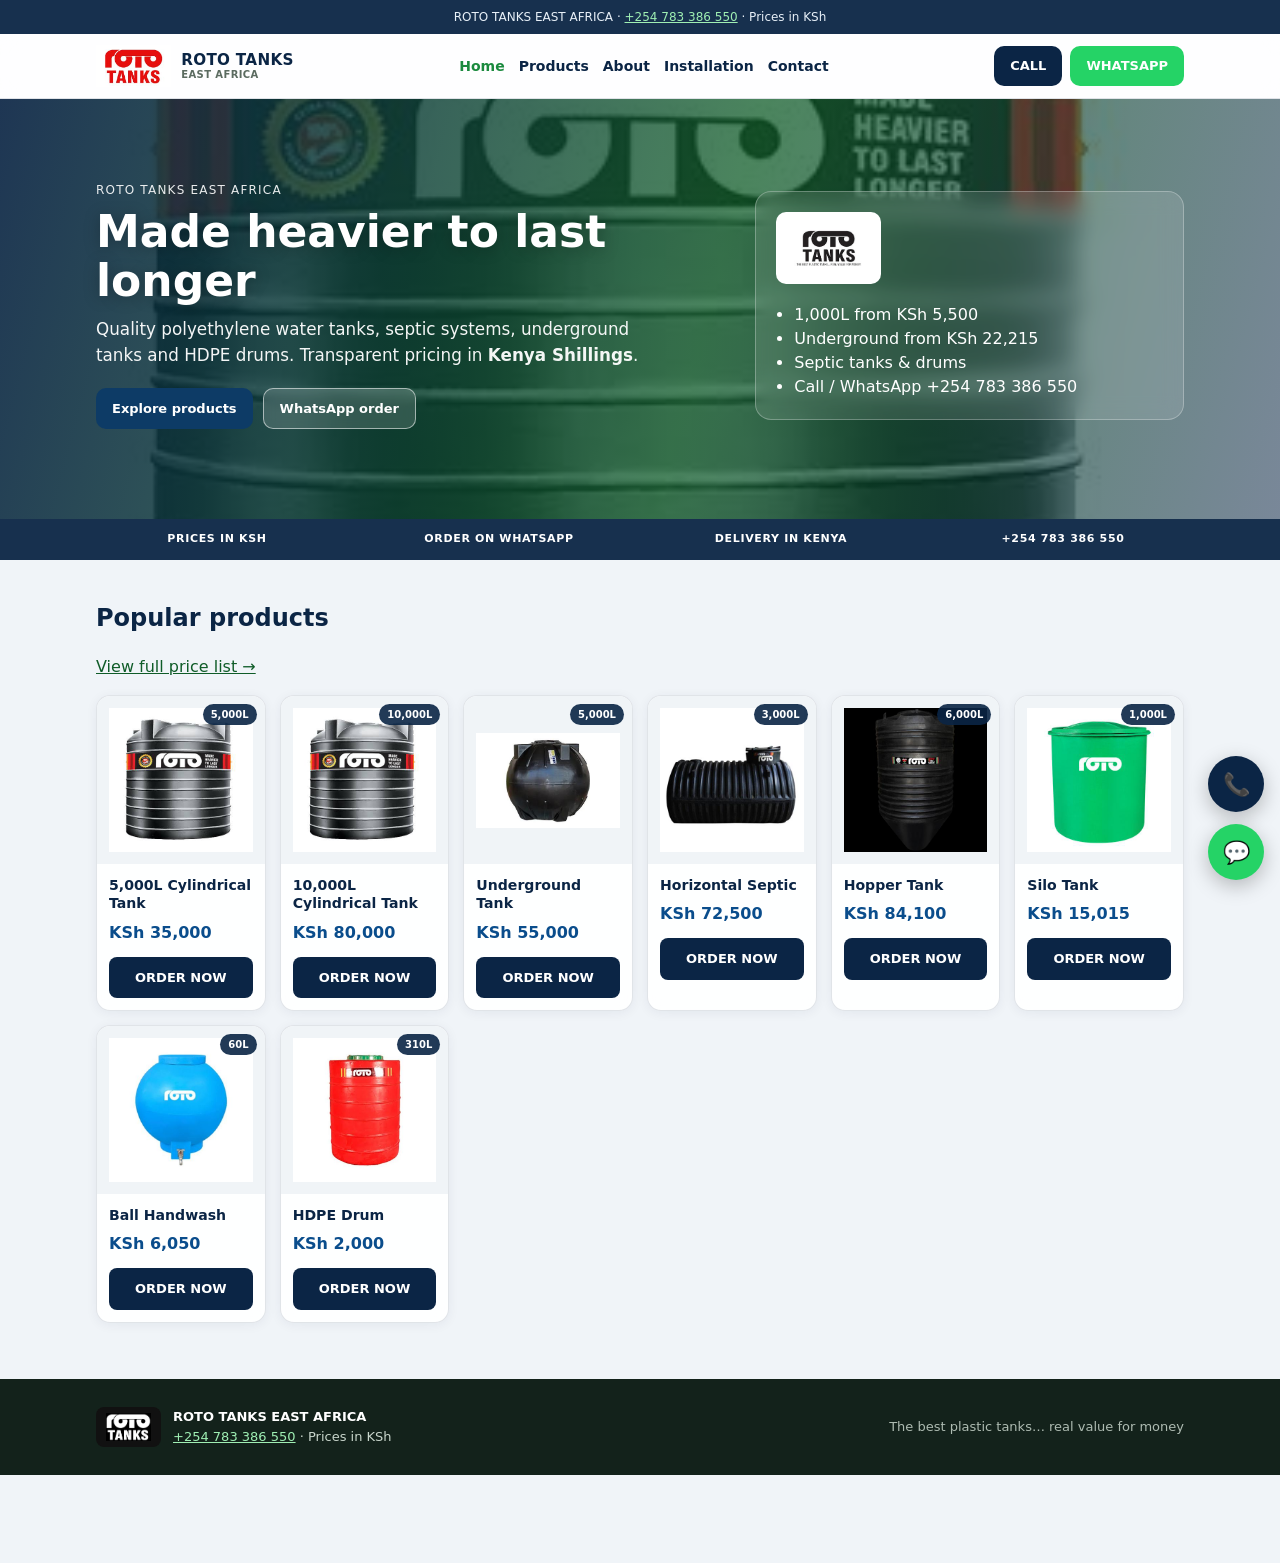
<file: index.html>
<!DOCTYPE html>
<html lang="en">
<head>
  <meta charset="UTF-8" />
  <meta name="viewport" content="width=device-width, initial-scale=1, viewport-fit=cover" />
  <title>ROTO TANKS EAST AFRICA | Water Tanks Kenya</title>
  <meta name="description" content="ROTO TANKS EAST AFRICA — cylindrical, underground, septic tanks and drums. Call +254 783 386 550. Prices in KSh." />
  <meta name="theme-color" content="#0b2545" />
  <link rel="stylesheet" href="styles.css" />
</head>
<body>
  <div class="notice">ROTO TANKS EAST AFRICA · <a href="tel:+254783386550">+254 783 386 550</a> · Prices in KSh</div>
  <header>
    <div class="container nav">
      <a class="brand" href="index.html">
        <img class="logo-img" src="images/logo-red.png" alt="Roto Tanks" />
        <span class="brand-text">
          <strong>ROTO TANKS</strong>
          <small>East Africa</small>
        </span>
      </a>
      <button class="nav-toggle" type="button" aria-label="Menu" onclick="document.getElementById('mainnav').classList.toggle('open')">☰</button>
      <nav id="mainnav">
        <a href="index.html" class="active">Home</a>
        <a href="products.html">Products</a>
        <a href="about.html">About</a>
        <a href="install.html">Installation</a>
        <a href="contact.html">Contact</a>
      </nav>
      <div class="nav-actions">
        <a class="btn call" href="tel:+254783386550">CALL</a>
        <a class="btn wa" href="https://wa.me/254783386550" target="_blank" rel="noopener">WHATSAPP</a>
      </div>
    </div>
  </header>
  <section class="hero">
    <div class="container hero-grid">
      <div>
        <p class="eyebrow">ROTO TANKS EAST AFRICA</p>
        <h1>Made heavier to last longer</h1>
        <p class="lead">Quality polyethylene water tanks, septic systems, underground tanks and HDPE drums. Transparent pricing in <strong>Kenya Shillings</strong>.</p>
        <div class="cta">
          <a class="btn primary" href="products.html">Explore products</a>
          <a class="btn ghost" href="https://wa.me/254783386550" target="_blank" rel="noopener">WhatsApp order</a>
        </div>
      </div>
      <div class="hero-card">
        <img src="images/logo-tagline.png" alt="Roto Tanks — real value for money" style="max-height:72px;object-fit:contain;background:#fff;padding:10px;width:auto" />
        <ul>
          <li>1,000L from KSh 5,500</li>
          <li>Underground from KSh 22,215</li>
          <li>Septic tanks &amp; drums</li>
          <li>Call / WhatsApp +254 783 386 550</li>
        </ul>
      </div>
    </div>
  </section>

  <section class="strip">
    <div class="container strip-grid">
      <div>Prices in KSh</div>
      <div>Order on WhatsApp</div>
      <div>Delivery in Kenya</div>
      <div>+254 783 386 550</div>
    </div>
  </section>

  <section class="container section">
    <h2>Popular products</h2>
    <p class="muted"><a class="link" href="products.html">View full price list →</a></p>
    <div class="product-grid">

      <article class="product-card">
        <div class="img-wrap"><span class="badge">5,000L</span><img src="images/cylindrical-hero.jpeg" alt="5,000L Cylindrical Tank" loading="lazy" /></div>
        <div class="info">
          <h3>5,000L Cylindrical Tank</h3>
          
          <span class="price">KSh 35,000</span>
          <a class="btn order" href="https://wa.me/254783386550?text=Hello%2C%20I%20want%20to%20order%3A%205%2C000L%20Cylindrical%20Tank%205%2C000L" target="_blank" rel="noopener">ORDER NOW</a>
        </div>
      </article>

      <article class="product-card">
        <div class="img-wrap"><span class="badge">10,000L</span><img src="images/cylindrical-hero.jpeg" alt="10,000L Cylindrical Tank" loading="lazy" /></div>
        <div class="info">
          <h3>10,000L Cylindrical Tank</h3>
          
          <span class="price">KSh 80,000</span>
          <a class="btn order" href="https://wa.me/254783386550?text=Hello%2C%20I%20want%20to%20order%3A%2010%2C000L%20Cylindrical%20Tank%2010%2C000L" target="_blank" rel="noopener">ORDER NOW</a>
        </div>
      </article>

      <article class="product-card">
        <div class="img-wrap"><span class="badge">5,000L</span><img src="images/underground-round.webp" alt="Underground Tank" loading="lazy" /></div>
        <div class="info">
          <h3>Underground Tank</h3>
          
          <span class="price">KSh 55,000</span>
          <a class="btn order" href="https://wa.me/254783386550?text=Hello%2C%20I%20want%20to%20order%3A%20Underground%20Tank%205%2C000L" target="_blank" rel="noopener">ORDER NOW</a>
        </div>
      </article>

      <article class="product-card">
        <div class="img-wrap"><span class="badge">3,000L</span><img src="images/septic-horizontal.jpg" alt="Horizontal Septic" loading="lazy" /></div>
        <div class="info">
          <h3>Horizontal Septic</h3>
          
          <span class="price">KSh 72,500</span>
          <a class="btn order" href="https://wa.me/254783386550?text=Hello%2C%20I%20want%20to%20order%3A%20Horizontal%20Septic%203%2C000L" target="_blank" rel="noopener">ORDER NOW</a>
        </div>
      </article>

      <article class="product-card">
        <div class="img-wrap"><span class="badge">6,000L</span><img src="images/hopper-tank.png" alt="Hopper Tank" loading="lazy" /></div>
        <div class="info">
          <h3>Hopper Tank</h3>
          
          <span class="price">KSh 84,100</span>
          <a class="btn order" href="https://wa.me/254783386550?text=Hello%2C%20I%20want%20to%20order%3A%20Hopper%20Tank%206%2C000L" target="_blank" rel="noopener">ORDER NOW</a>
        </div>
      </article>

      <article class="product-card">
        <div class="img-wrap"><span class="badge">1,000L</span><img src="images/silo-tank.jpg" alt="Silo Tank" loading="lazy" /></div>
        <div class="info">
          <h3>Silo Tank</h3>
          
          <span class="price">KSh 15,015</span>
          <a class="btn order" href="https://wa.me/254783386550?text=Hello%2C%20I%20want%20to%20order%3A%20Silo%20Tank%201%2C000L" target="_blank" rel="noopener">ORDER NOW</a>
        </div>
      </article>

      <article class="product-card">
        <div class="img-wrap"><span class="badge">60L</span><img src="images/ball-handwash.png" alt="Ball Handwash" loading="lazy" /></div>
        <div class="info">
          <h3>Ball Handwash</h3>
          
          <span class="price">KSh 6,050</span>
          <a class="btn order" href="https://wa.me/254783386550?text=Hello%2C%20I%20want%20to%20order%3A%20Ball%20Handwash%2060L" target="_blank" rel="noopener">ORDER NOW</a>
        </div>
      </article>

      <article class="product-card">
        <div class="img-wrap"><span class="badge">310L</span><img src="images/drum-red-310.jpeg" alt="HDPE Drum" loading="lazy" /></div>
        <div class="info">
          <h3>HDPE Drum</h3>
          
          <span class="price">KSh 2,000</span>
          <a class="btn order" href="https://wa.me/254783386550?text=Hello%2C%20I%20want%20to%20order%3A%20HDPE%20Drum%20310L" target="_blank" rel="noopener">ORDER NOW</a>
        </div>
      </article>
    </div>
  </section>

  <footer>
    <div class="container" style="display:flex;flex-wrap:wrap;gap:16px;align-items:center;justify-content:space-between">
      <div style="display:flex;align-items:center;gap:12px">
        <img src="images/logo-white.png" alt="Roto Tanks" style="height:40px;background:#111;padding:6px 10px;border-radius:8px" />
        <div>
          <strong style="color:#fff">ROTO TANKS EAST AFRICA</strong><br />
          <a href="tel:+254783386550">+254 783 386 550</a> · Prices in KSh
        </div>
      </div>
      <p style="margin:0;opacity:.85">The best plastic tanks… real value for money</p>
    </div>
  </footer>

  <div class="fab-wrap">
    <a class="fab call" href="tel:+254783386550" title="Call">📞</a>
    <a class="fab wa" href="https://wa.me/254783386550" target="_blank" rel="noopener" title="WhatsApp">💬</a>
  </div>

</body>
</html>
</file>
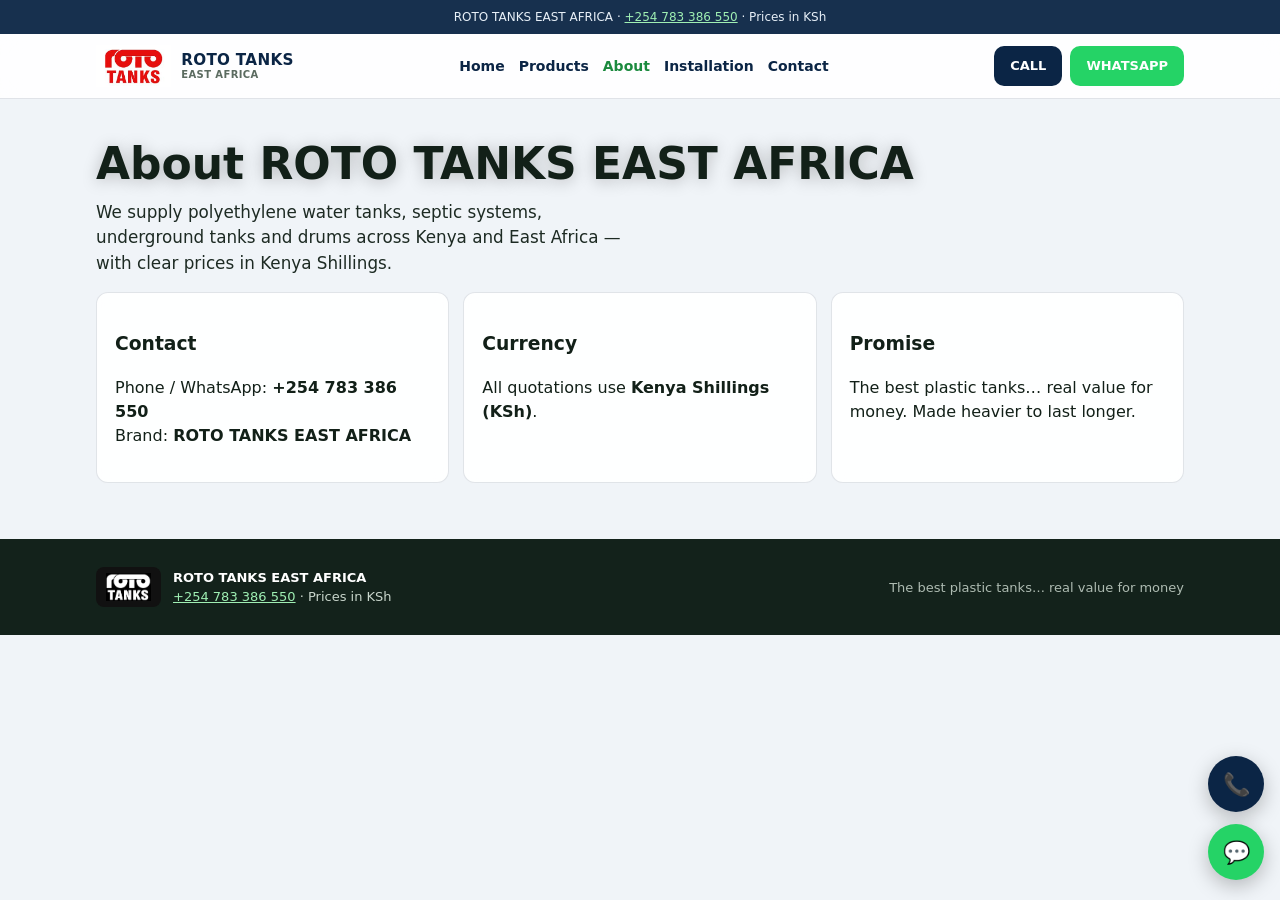
<file: about.html>
<!DOCTYPE html>
<html lang="en">
<head>
  <meta charset="UTF-8" />
  <meta name="viewport" content="width=device-width, initial-scale=1, viewport-fit=cover" />
  <title>About | ROTO TANKS EAST AFRICA</title>
  <link rel="stylesheet" href="styles.css" />
</head>
<body>
  <div class="notice">ROTO TANKS EAST AFRICA · <a href="tel:+254783386550">+254 783 386 550</a> · Prices in KSh</div>
  <header>
    <div class="container nav">
      <a class="brand" href="index.html">
        <img class="logo-img" src="images/logo-red.png" alt="Roto Tanks" />
        <span class="brand-text">
          <strong>ROTO TANKS</strong>
          <small>East Africa</small>
        </span>
      </a>
      <button class="nav-toggle" type="button" aria-label="Menu" onclick="document.getElementById('mainnav').classList.toggle('open')">☰</button>
      <nav id="mainnav">
        <a href="index.html">Home</a>
        <a href="products.html">Products</a>
        <a href="about.html" class="active">About</a>
        <a href="install.html">Installation</a>
        <a href="contact.html">Contact</a>
      </nav>
      <div class="nav-actions">
        <a class="btn call" href="tel:+254783386550">CALL</a>
        <a class="btn wa" href="https://wa.me/254783386550" target="_blank" rel="noopener">WHATSAPP</a>
      </div>
    </div>
  </header>

  <section class="container section">
    <h1>About ROTO TANKS EAST AFRICA</h1>
    <p class="lead">We supply polyethylene water tanks, septic systems, underground tanks and drums across Kenya and East Africa — with clear prices in Kenya Shillings.</p>
    <div class="cards">
      <article class="card">
        <h3>Contact</h3>
        <p>Phone / WhatsApp: <strong>+254 783 386 550</strong><br />Brand: <strong>ROTO TANKS EAST AFRICA</strong></p>
      </article>
      <article class="card">
        <h3>Currency</h3>
        <p>All quotations use <strong>Kenya Shillings (KSh)</strong>.</p>
      </article>
      <article class="card">
        <h3>Promise</h3>
        <p>The best plastic tanks… real value for money. Made heavier to last longer.</p>
      </article>
    </div>
  </section>


  <footer>
    <div class="container" style="display:flex;flex-wrap:wrap;gap:16px;align-items:center;justify-content:space-between">
      <div style="display:flex;align-items:center;gap:12px">
        <img src="images/logo-white.png" alt="Roto Tanks" style="height:40px;background:#111;padding:6px 10px;border-radius:8px" />
        <div>
          <strong style="color:#fff">ROTO TANKS EAST AFRICA</strong><br />
          <a href="tel:+254783386550">+254 783 386 550</a> · Prices in KSh
        </div>
      </div>
      <p style="margin:0;opacity:.85">The best plastic tanks… real value for money</p>
    </div>
  </footer>

  <div class="fab-wrap">
    <a class="fab call" href="tel:+254783386550" title="Call">📞</a>
    <a class="fab wa" href="https://wa.me/254783386550" target="_blank" rel="noopener" title="WhatsApp">💬</a>
  </div>

</body>
</html>
</file>
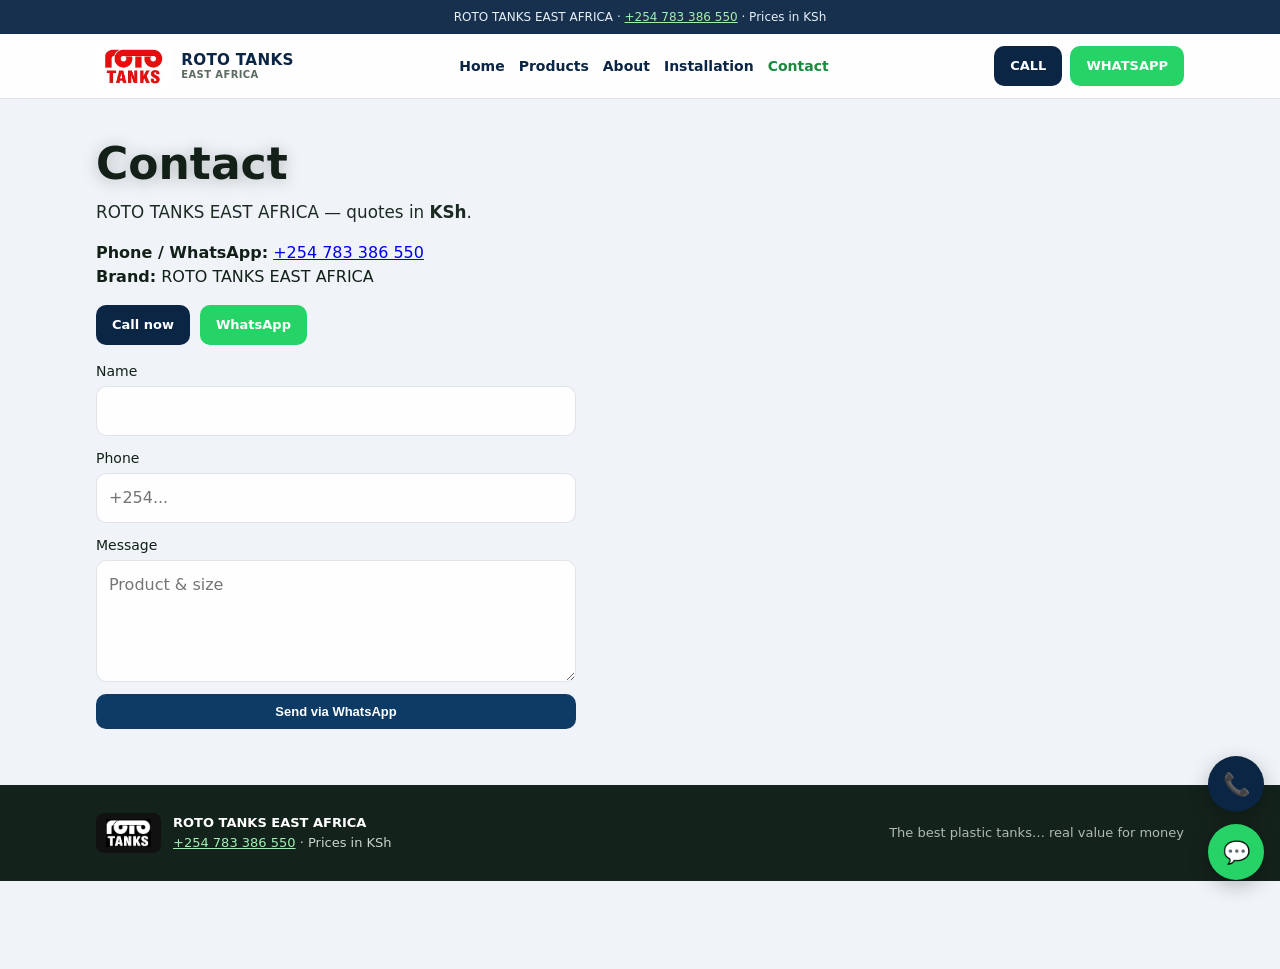
<file: contact.html>
<!DOCTYPE html>
<html lang="en">
<head>
  <meta charset="UTF-8" />
  <meta name="viewport" content="width=device-width, initial-scale=1, viewport-fit=cover" />
  <title>Contact | ROTO TANKS EAST AFRICA</title>
  <link rel="stylesheet" href="styles.css" />
</head>
<body>
  <div class="notice">ROTO TANKS EAST AFRICA · <a href="tel:+254783386550">+254 783 386 550</a> · Prices in KSh</div>
  <header>
    <div class="container nav">
      <a class="brand" href="index.html">
        <img class="logo-img" src="images/logo-red.png" alt="Roto Tanks" />
        <span class="brand-text">
          <strong>ROTO TANKS</strong>
          <small>East Africa</small>
        </span>
      </a>
      <button class="nav-toggle" type="button" aria-label="Menu" onclick="document.getElementById('mainnav').classList.toggle('open')">☰</button>
      <nav id="mainnav">
        <a href="index.html">Home</a>
        <a href="products.html">Products</a>
        <a href="about.html">About</a>
        <a href="install.html">Installation</a>
        <a href="contact.html" class="active">Contact</a>
      </nav>
      <div class="nav-actions">
        <a class="btn call" href="tel:+254783386550">CALL</a>
        <a class="btn wa" href="https://wa.me/254783386550" target="_blank" rel="noopener">WHATSAPP</a>
      </div>
    </div>
  </header>

  <section class="container section">
    <h1>Contact</h1>
    <p class="lead">ROTO TANKS EAST AFRICA — quotes in <strong>KSh</strong>.</p>
    <p>
      <strong>Phone / WhatsApp:</strong> <a href="tel:+254783386550">+254 783 386 550</a><br />
      <strong>Brand:</strong> ROTO TANKS EAST AFRICA
    </p>
    <div class="cta" style="margin:16px 0">
      <a class="btn call" href="tel:+254783386550">Call now</a>
      <a class="btn wa" href="https://wa.me/254783386550" target="_blank" rel="noopener">WhatsApp</a>
    </div>
    <form class="form" onsubmit="event.preventDefault(); window.location.href='https://wa.me/254783386550?text='+encodeURIComponent('Quote request from website');">
      <label>Name <input required name="name" /></label>
      <label>Phone <input required name="phone" placeholder="+254..." /></label>
      <label>Message <textarea name="msg" rows="4" placeholder="Product & size"></textarea></label>
      <button class="btn primary" type="submit">Send via WhatsApp</button>
    </form>
  </section>


  <footer>
    <div class="container" style="display:flex;flex-wrap:wrap;gap:16px;align-items:center;justify-content:space-between">
      <div style="display:flex;align-items:center;gap:12px">
        <img src="images/logo-white.png" alt="Roto Tanks" style="height:40px;background:#111;padding:6px 10px;border-radius:8px" />
        <div>
          <strong style="color:#fff">ROTO TANKS EAST AFRICA</strong><br />
          <a href="tel:+254783386550">+254 783 386 550</a> · Prices in KSh
        </div>
      </div>
      <p style="margin:0;opacity:.85">The best plastic tanks… real value for money</p>
    </div>
  </footer>

  <div class="fab-wrap">
    <a class="fab call" href="tel:+254783386550" title="Call">📞</a>
    <a class="fab wa" href="https://wa.me/254783386550" target="_blank" rel="noopener" title="WhatsApp">💬</a>
  </div>

</body>
</html>
</file>
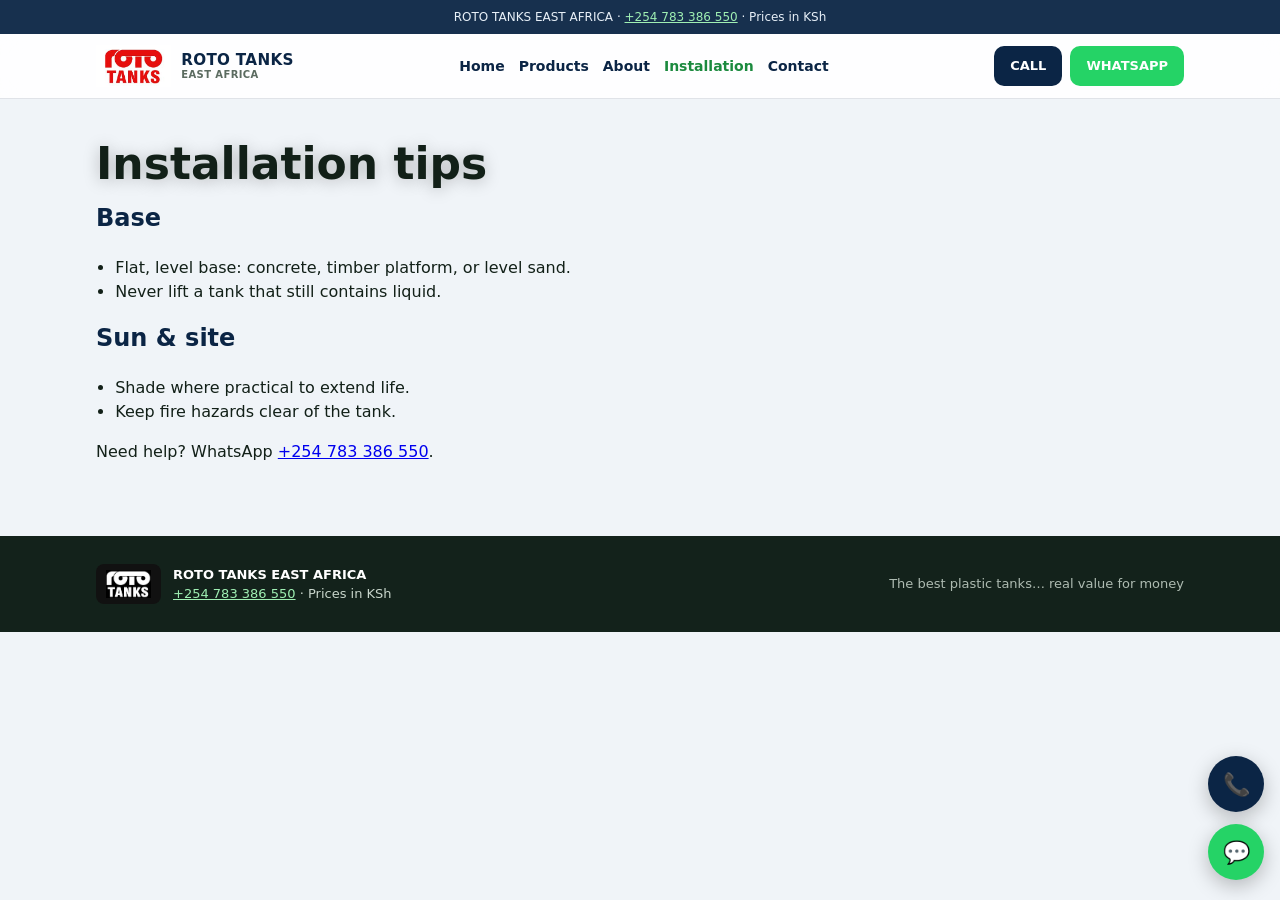
<file: install.html>
<!DOCTYPE html>
<html lang="en">
<head>
  <meta charset="UTF-8" />
  <meta name="viewport" content="width=device-width, initial-scale=1, viewport-fit=cover" />
  <title>Installation | ROTO TANKS EAST AFRICA</title>
  <link rel="stylesheet" href="styles.css" />
</head>
<body>
  <div class="notice">ROTO TANKS EAST AFRICA · <a href="tel:+254783386550">+254 783 386 550</a> · Prices in KSh</div>
  <header>
    <div class="container nav">
      <a class="brand" href="index.html">
        <img class="logo-img" src="images/logo-red.png" alt="Roto Tanks" />
        <span class="brand-text">
          <strong>ROTO TANKS</strong>
          <small>East Africa</small>
        </span>
      </a>
      <button class="nav-toggle" type="button" aria-label="Menu" onclick="document.getElementById('mainnav').classList.toggle('open')">☰</button>
      <nav id="mainnav">
        <a href="index.html">Home</a>
        <a href="products.html">Products</a>
        <a href="about.html">About</a>
        <a href="install.html" class="active">Installation</a>
        <a href="contact.html">Contact</a>
      </nav>
      <div class="nav-actions">
        <a class="btn call" href="tel:+254783386550">CALL</a>
        <a class="btn wa" href="https://wa.me/254783386550" target="_blank" rel="noopener">WHATSAPP</a>
      </div>
    </div>
  </header>

  <section class="container section">
    <h1>Installation tips</h1>
    <h2>Base</h2>
    <ul class="plain">
      <li>Flat, level base: concrete, timber platform, or level sand.</li>
      <li>Never lift a tank that still contains liquid.</li>
    </ul>
    <h2>Sun &amp; site</h2>
    <ul class="plain">
      <li>Shade where practical to extend life.</li>
      <li>Keep fire hazards clear of the tank.</li>
    </ul>
    <p>Need help? WhatsApp <a href="https://wa.me/254783386550">+254 783 386 550</a>.</p>
  </section>


  <footer>
    <div class="container" style="display:flex;flex-wrap:wrap;gap:16px;align-items:center;justify-content:space-between">
      <div style="display:flex;align-items:center;gap:12px">
        <img src="images/logo-white.png" alt="Roto Tanks" style="height:40px;background:#111;padding:6px 10px;border-radius:8px" />
        <div>
          <strong style="color:#fff">ROTO TANKS EAST AFRICA</strong><br />
          <a href="tel:+254783386550">+254 783 386 550</a> · Prices in KSh
        </div>
      </div>
      <p style="margin:0;opacity:.85">The best plastic tanks… real value for money</p>
    </div>
  </footer>

  <div class="fab-wrap">
    <a class="fab call" href="tel:+254783386550" title="Call">📞</a>
    <a class="fab wa" href="https://wa.me/254783386550" target="_blank" rel="noopener" title="WhatsApp">💬</a>
  </div>

</body>
</html>
</file>
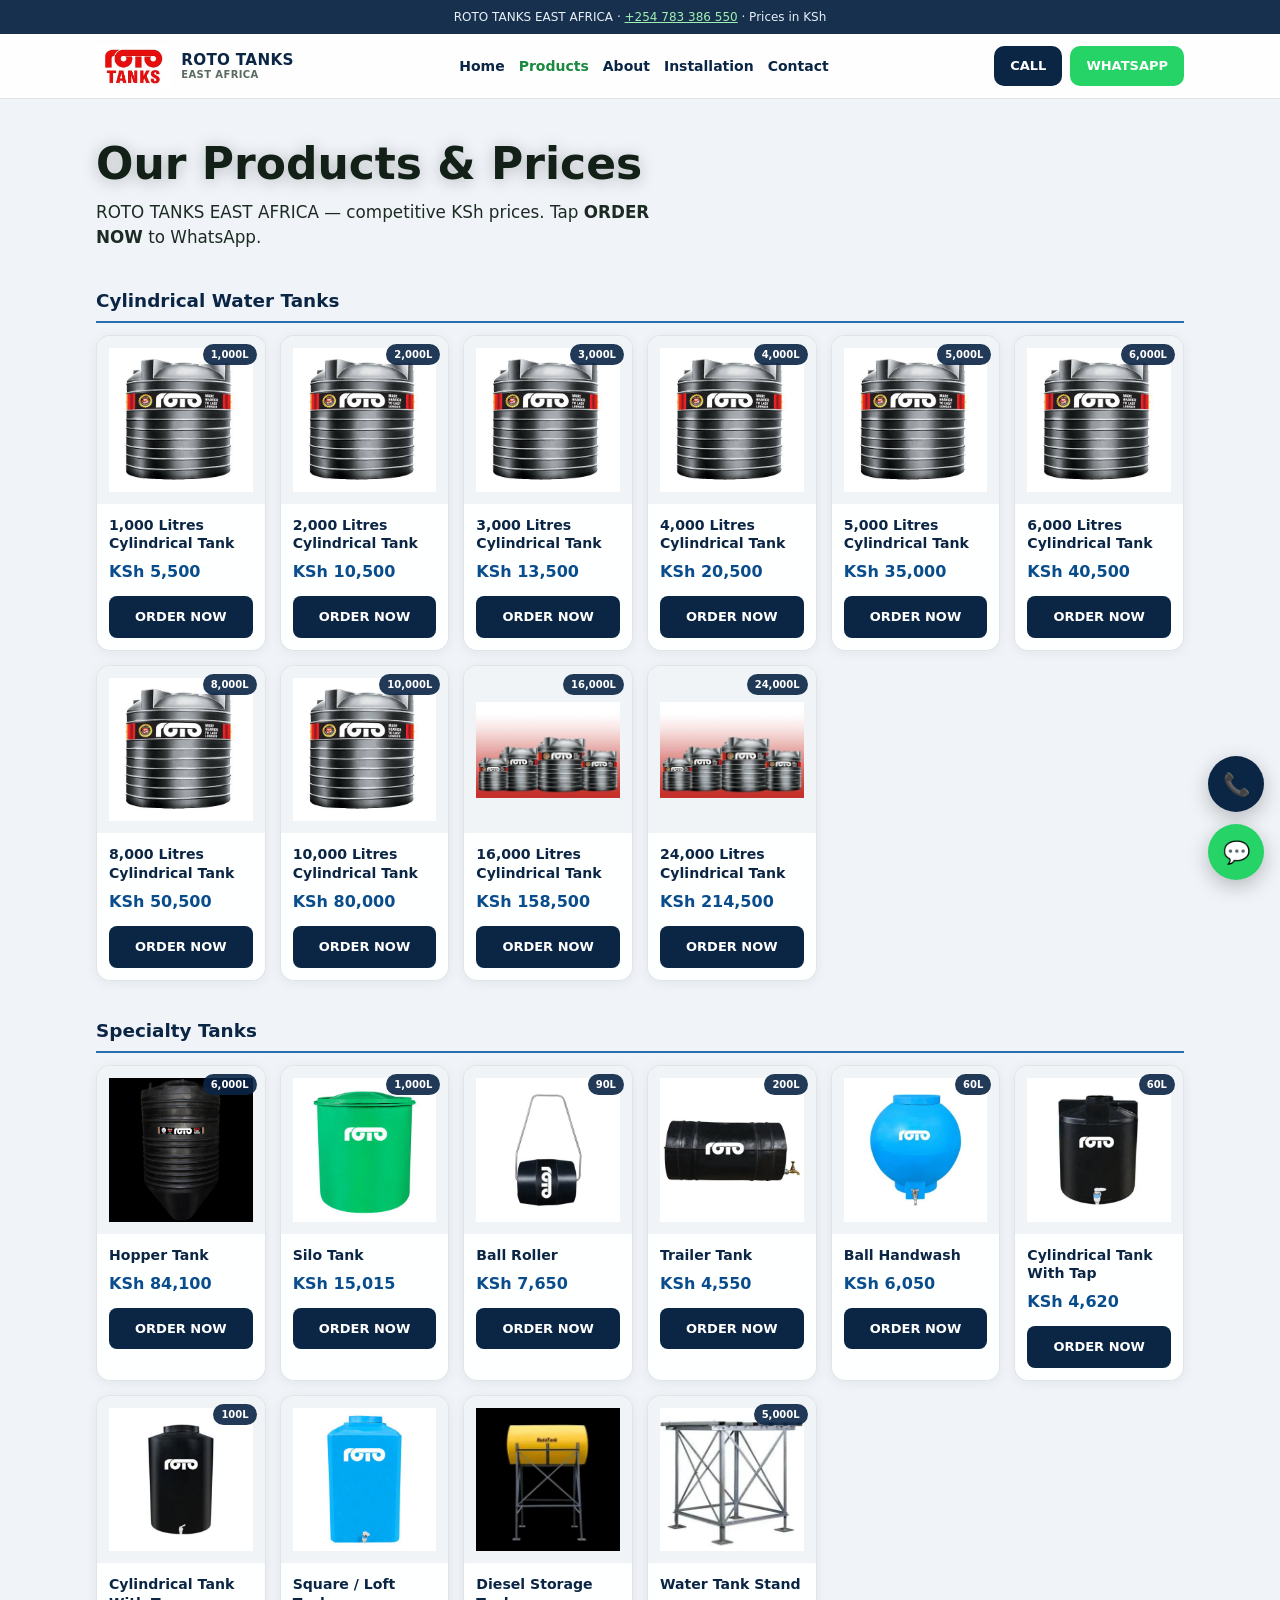
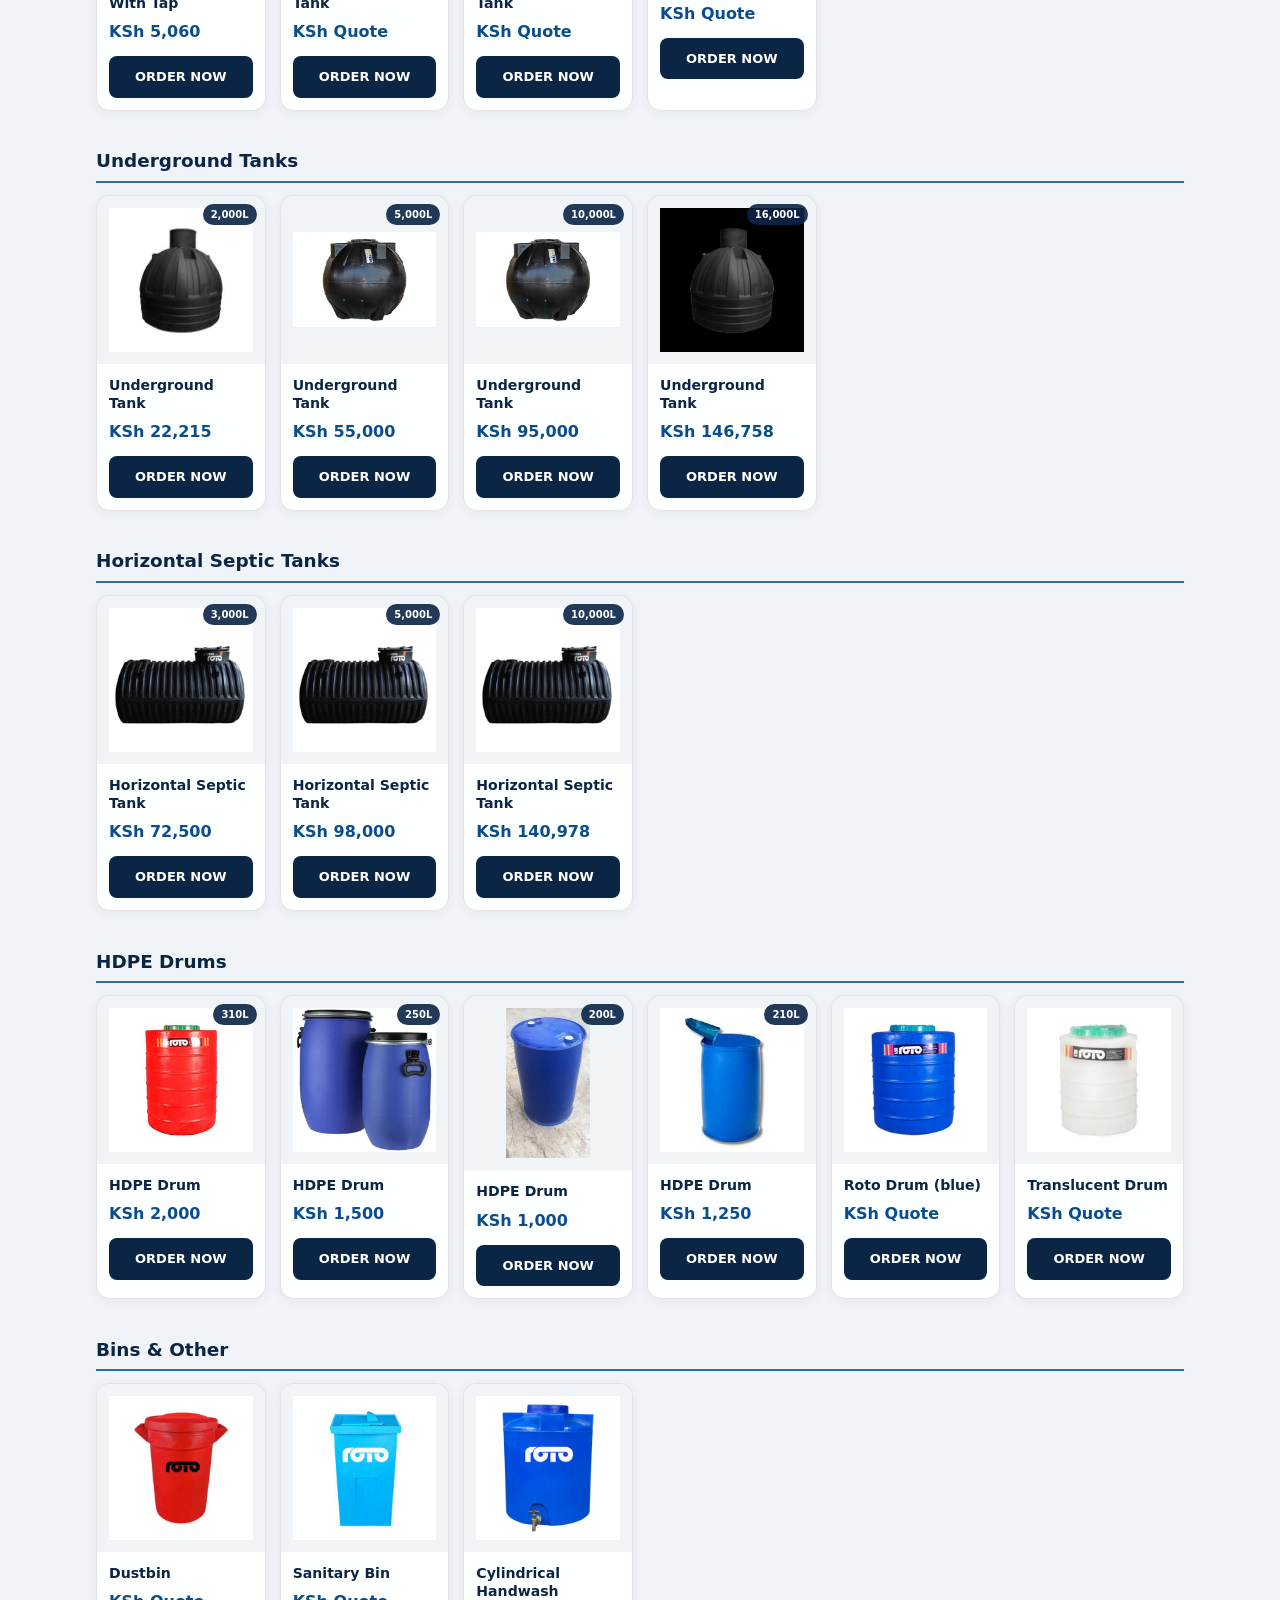
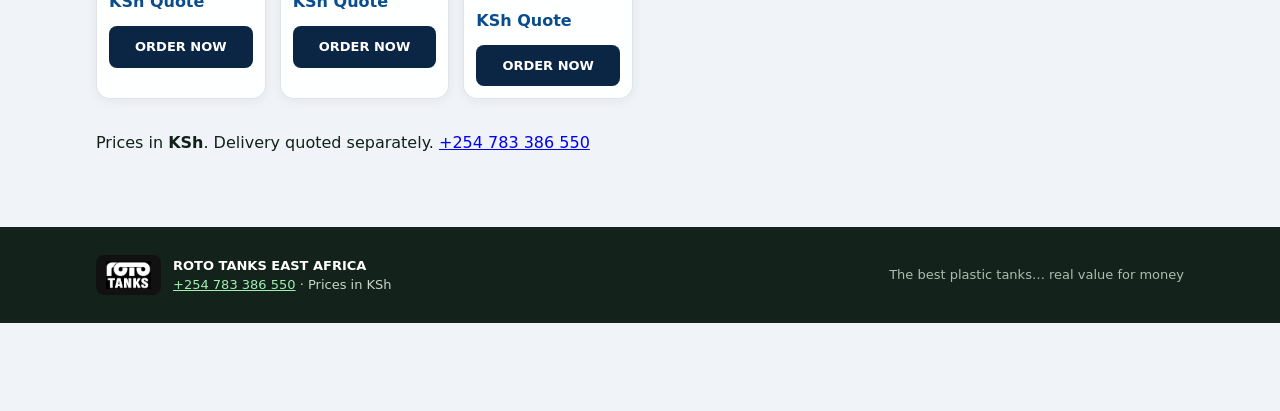
<file: products.html>
<!DOCTYPE html>
<html lang="en">
<head>
  <meta charset="UTF-8" />
  <meta name="viewport" content="width=device-width, initial-scale=1, viewport-fit=cover" />
  <title>Products &amp; Prices | ROTO TANKS EAST AFRICA</title>
  <link rel="stylesheet" href="styles.css" />
</head>
<body>
  <div class="notice">ROTO TANKS EAST AFRICA · <a href="tel:+254783386550">+254 783 386 550</a> · Prices in KSh</div>
  <header>
    <div class="container nav">
      <a class="brand" href="index.html">
        <img class="logo-img" src="images/logo-red.png" alt="Roto Tanks" />
        <span class="brand-text">
          <strong>ROTO TANKS</strong>
          <small>East Africa</small>
        </span>
      </a>
      <button class="nav-toggle" type="button" aria-label="Menu" onclick="document.getElementById('mainnav').classList.toggle('open')">☰</button>
      <nav id="mainnav">
        <a href="index.html">Home</a>
        <a href="products.html" class="active">Products</a>
        <a href="about.html">About</a>
        <a href="install.html">Installation</a>
        <a href="contact.html">Contact</a>
      </nav>
      <div class="nav-actions">
        <a class="btn call" href="tel:+254783386550">CALL</a>
        <a class="btn wa" href="https://wa.me/254783386550" target="_blank" rel="noopener">WHATSAPP</a>
      </div>
    </div>
  </header>
  <section class="container section">
    <h1>Our Products &amp; Prices</h1>
    <p class="lead">ROTO TANKS EAST AFRICA — competitive KSh prices. Tap <strong>ORDER NOW</strong> to WhatsApp.</p>

    <h2 class="cat-title">Cylindrical Water Tanks</h2>
    <div class="product-grid">

      <article class="product-card">
        <div class="img-wrap"><span class="badge">1,000L</span><img src="images/cylindrical-hero.jpeg" alt="1,000 Litres Cylindrical Tank" loading="lazy" /></div>
        <div class="info">
          <h3>1,000 Litres Cylindrical Tank</h3>
          
          <span class="price">KSh 5,500</span>
          <a class="btn order" href="https://wa.me/254783386550?text=Hello%2C%20I%20want%20to%20order%3A%201%2C000%20Litres%20Cylindrical%20Tank%201%2C000L" target="_blank" rel="noopener">ORDER NOW</a>
        </div>
      </article>

      <article class="product-card">
        <div class="img-wrap"><span class="badge">2,000L</span><img src="images/cylindrical-hero.jpeg" alt="2,000 Litres Cylindrical Tank" loading="lazy" /></div>
        <div class="info">
          <h3>2,000 Litres Cylindrical Tank</h3>
          
          <span class="price">KSh 10,500</span>
          <a class="btn order" href="https://wa.me/254783386550?text=Hello%2C%20I%20want%20to%20order%3A%202%2C000%20Litres%20Cylindrical%20Tank%202%2C000L" target="_blank" rel="noopener">ORDER NOW</a>
        </div>
      </article>

      <article class="product-card">
        <div class="img-wrap"><span class="badge">3,000L</span><img src="images/cylindrical-hero.jpeg" alt="3,000 Litres Cylindrical Tank" loading="lazy" /></div>
        <div class="info">
          <h3>3,000 Litres Cylindrical Tank</h3>
          
          <span class="price">KSh 13,500</span>
          <a class="btn order" href="https://wa.me/254783386550?text=Hello%2C%20I%20want%20to%20order%3A%203%2C000%20Litres%20Cylindrical%20Tank%203%2C000L" target="_blank" rel="noopener">ORDER NOW</a>
        </div>
      </article>

      <article class="product-card">
        <div class="img-wrap"><span class="badge">4,000L</span><img src="images/cylindrical-hero.jpeg" alt="4,000 Litres Cylindrical Tank" loading="lazy" /></div>
        <div class="info">
          <h3>4,000 Litres Cylindrical Tank</h3>
          
          <span class="price">KSh 20,500</span>
          <a class="btn order" href="https://wa.me/254783386550?text=Hello%2C%20I%20want%20to%20order%3A%204%2C000%20Litres%20Cylindrical%20Tank%204%2C000L" target="_blank" rel="noopener">ORDER NOW</a>
        </div>
      </article>

      <article class="product-card">
        <div class="img-wrap"><span class="badge">5,000L</span><img src="images/cylindrical-hero.jpeg" alt="5,000 Litres Cylindrical Tank" loading="lazy" /></div>
        <div class="info">
          <h3>5,000 Litres Cylindrical Tank</h3>
          
          <span class="price">KSh 35,000</span>
          <a class="btn order" href="https://wa.me/254783386550?text=Hello%2C%20I%20want%20to%20order%3A%205%2C000%20Litres%20Cylindrical%20Tank%205%2C000L" target="_blank" rel="noopener">ORDER NOW</a>
        </div>
      </article>

      <article class="product-card">
        <div class="img-wrap"><span class="badge">6,000L</span><img src="images/cylindrical-hero.jpeg" alt="6,000 Litres Cylindrical Tank" loading="lazy" /></div>
        <div class="info">
          <h3>6,000 Litres Cylindrical Tank</h3>
          
          <span class="price">KSh 40,500</span>
          <a class="btn order" href="https://wa.me/254783386550?text=Hello%2C%20I%20want%20to%20order%3A%206%2C000%20Litres%20Cylindrical%20Tank%206%2C000L" target="_blank" rel="noopener">ORDER NOW</a>
        </div>
      </article>

      <article class="product-card">
        <div class="img-wrap"><span class="badge">8,000L</span><img src="images/cylindrical-hero.jpeg" alt="8,000 Litres Cylindrical Tank" loading="lazy" /></div>
        <div class="info">
          <h3>8,000 Litres Cylindrical Tank</h3>
          
          <span class="price">KSh 50,500</span>
          <a class="btn order" href="https://wa.me/254783386550?text=Hello%2C%20I%20want%20to%20order%3A%208%2C000%20Litres%20Cylindrical%20Tank%208%2C000L" target="_blank" rel="noopener">ORDER NOW</a>
        </div>
      </article>

      <article class="product-card">
        <div class="img-wrap"><span class="badge">10,000L</span><img src="images/cylindrical-hero.jpeg" alt="10,000 Litres Cylindrical Tank" loading="lazy" /></div>
        <div class="info">
          <h3>10,000 Litres Cylindrical Tank</h3>
          
          <span class="price">KSh 80,000</span>
          <a class="btn order" href="https://wa.me/254783386550?text=Hello%2C%20I%20want%20to%20order%3A%2010%2C000%20Litres%20Cylindrical%20Tank%2010%2C000L" target="_blank" rel="noopener">ORDER NOW</a>
        </div>
      </article>

      <article class="product-card">
        <div class="img-wrap"><span class="badge">16,000L</span><img src="images/cylindrical-range.jpeg" alt="16,000 Litres Cylindrical Tank" loading="lazy" /></div>
        <div class="info">
          <h3>16,000 Litres Cylindrical Tank</h3>
          
          <span class="price">KSh 158,500</span>
          <a class="btn order" href="https://wa.me/254783386550?text=Hello%2C%20I%20want%20to%20order%3A%2016%2C000%20Litres%20Cylindrical%20Tank%2016%2C000L" target="_blank" rel="noopener">ORDER NOW</a>
        </div>
      </article>

      <article class="product-card">
        <div class="img-wrap"><span class="badge">24,000L</span><img src="images/cylindrical-range.jpeg" alt="24,000 Litres Cylindrical Tank" loading="lazy" /></div>
        <div class="info">
          <h3>24,000 Litres Cylindrical Tank</h3>
          
          <span class="price">KSh 214,500</span>
          <a class="btn order" href="https://wa.me/254783386550?text=Hello%2C%20I%20want%20to%20order%3A%2024%2C000%20Litres%20Cylindrical%20Tank%2024%2C000L" target="_blank" rel="noopener">ORDER NOW</a>
        </div>
      </article>
    </div>

    <h2 class="cat-title">Specialty Tanks</h2>
    <div class="product-grid">

      <article class="product-card">
        <div class="img-wrap"><span class="badge">6,000L</span><img src="images/hopper-tank.png" alt="Hopper Tank" loading="lazy" /></div>
        <div class="info">
          <h3>Hopper Tank</h3>
          
          <span class="price">KSh 84,100</span>
          <a class="btn order" href="https://wa.me/254783386550?text=Hello%2C%20I%20want%20to%20order%3A%20Hopper%20Tank%206%2C000L" target="_blank" rel="noopener">ORDER NOW</a>
        </div>
      </article>

      <article class="product-card">
        <div class="img-wrap"><span class="badge">1,000L</span><img src="images/silo-tank.jpg" alt="Silo Tank" loading="lazy" /></div>
        <div class="info">
          <h3>Silo Tank</h3>
          
          <span class="price">KSh 15,015</span>
          <a class="btn order" href="https://wa.me/254783386550?text=Hello%2C%20I%20want%20to%20order%3A%20Silo%20Tank%201%2C000L" target="_blank" rel="noopener">ORDER NOW</a>
        </div>
      </article>

      <article class="product-card">
        <div class="img-wrap"><span class="badge">90L</span><img src="images/ball-roller.png" alt="Ball Roller" loading="lazy" /></div>
        <div class="info">
          <h3>Ball Roller</h3>
          
          <span class="price">KSh 7,650</span>
          <a class="btn order" href="https://wa.me/254783386550?text=Hello%2C%20I%20want%20to%20order%3A%20Ball%20Roller%2090L" target="_blank" rel="noopener">ORDER NOW</a>
        </div>
      </article>

      <article class="product-card">
        <div class="img-wrap"><span class="badge">200L</span><img src="images/trailer-tank.jpg" alt="Trailer Tank" loading="lazy" /></div>
        <div class="info">
          <h3>Trailer Tank</h3>
          
          <span class="price">KSh 4,550</span>
          <a class="btn order" href="https://wa.me/254783386550?text=Hello%2C%20I%20want%20to%20order%3A%20Trailer%20Tank%20200L" target="_blank" rel="noopener">ORDER NOW</a>
        </div>
      </article>

      <article class="product-card">
        <div class="img-wrap"><span class="badge">60L</span><img src="images/ball-handwash.png" alt="Ball Handwash" loading="lazy" /></div>
        <div class="info">
          <h3>Ball Handwash</h3>
          
          <span class="price">KSh 6,050</span>
          <a class="btn order" href="https://wa.me/254783386550?text=Hello%2C%20I%20want%20to%20order%3A%20Ball%20Handwash%2060L" target="_blank" rel="noopener">ORDER NOW</a>
        </div>
      </article>

      <article class="product-card">
        <div class="img-wrap"><span class="badge">60L</span><img src="images/cylindrical-60.png" alt="Cylindrical Tank With Tap" loading="lazy" /></div>
        <div class="info">
          <h3>Cylindrical Tank With Tap</h3>
          
          <span class="price">KSh 4,620</span>
          <a class="btn order" href="https://wa.me/254783386550?text=Hello%2C%20I%20want%20to%20order%3A%20Cylindrical%20Tank%20With%20Tap%2060L" target="_blank" rel="noopener">ORDER NOW</a>
        </div>
      </article>

      <article class="product-card">
        <div class="img-wrap"><span class="badge">100L</span><img src="images/cylindrical-black.png" alt="Cylindrical Tank With Tap" loading="lazy" /></div>
        <div class="info">
          <h3>Cylindrical Tank With Tap</h3>
          
          <span class="price">KSh 5,060</span>
          <a class="btn order" href="https://wa.me/254783386550?text=Hello%2C%20I%20want%20to%20order%3A%20Cylindrical%20Tank%20With%20Tap%20100L" target="_blank" rel="noopener">ORDER NOW</a>
        </div>
      </article>

      <article class="product-card">
        <div class="img-wrap"><img src="images/square-tank.jpg" alt="Square / Loft Tank" loading="lazy" /></div>
        <div class="info">
          <h3>Square / Loft Tank</h3>
          
          <span class="price">KSh Quote</span>
          <a class="btn order" href="https://wa.me/254783386550?text=Hello%2C%20I%20want%20to%20order%3A%20Square%20/%20Loft%20Tank%20%E2%80%94" target="_blank" rel="noopener">ORDER NOW</a>
        </div>
      </article>

      <article class="product-card">
        <div class="img-wrap"><img src="images/diesel-tank.webp" alt="Diesel Storage Tank" loading="lazy" /></div>
        <div class="info">
          <h3>Diesel Storage Tank</h3>
          
          <span class="price">KSh Quote</span>
          <a class="btn order" href="https://wa.me/254783386550?text=Hello%2C%20I%20want%20to%20order%3A%20Diesel%20Storage%20Tank%20%E2%80%94" target="_blank" rel="noopener">ORDER NOW</a>
        </div>
      </article>

      <article class="product-card">
        <div class="img-wrap"><span class="badge">5,000L</span><img src="images/tank-stand.webp" alt="Water Tank Stand" loading="lazy" /></div>
        <div class="info">
          <h3>Water Tank Stand</h3>
          
          <span class="price">KSh Quote</span>
          <a class="btn order" href="https://wa.me/254783386550?text=Hello%2C%20I%20want%20to%20order%3A%20Water%20Tank%20Stand%205%2C000L" target="_blank" rel="noopener">ORDER NOW</a>
        </div>
      </article>
    </div>

    <h2 class="cat-title">Underground Tanks</h2>
    <div class="product-grid">

      <article class="product-card">
        <div class="img-wrap"><span class="badge">2,000L</span><img src="images/underground-ribbed.webp" alt="Underground Tank" loading="lazy" /></div>
        <div class="info">
          <h3>Underground Tank</h3>
          
          <span class="price">KSh 22,215</span>
          <a class="btn order" href="https://wa.me/254783386550?text=Hello%2C%20I%20want%20to%20order%3A%20Underground%20Tank%202%2C000L" target="_blank" rel="noopener">ORDER NOW</a>
        </div>
      </article>

      <article class="product-card">
        <div class="img-wrap"><span class="badge">5,000L</span><img src="images/underground-round.webp" alt="Underground Tank" loading="lazy" /></div>
        <div class="info">
          <h3>Underground Tank</h3>
          
          <span class="price">KSh 55,000</span>
          <a class="btn order" href="https://wa.me/254783386550?text=Hello%2C%20I%20want%20to%20order%3A%20Underground%20Tank%205%2C000L" target="_blank" rel="noopener">ORDER NOW</a>
        </div>
      </article>

      <article class="product-card">
        <div class="img-wrap"><span class="badge">10,000L</span><img src="images/underground-round.webp" alt="Underground Tank" loading="lazy" /></div>
        <div class="info">
          <h3>Underground Tank</h3>
          
          <span class="price">KSh 95,000</span>
          <a class="btn order" href="https://wa.me/254783386550?text=Hello%2C%20I%20want%20to%20order%3A%20Underground%20Tank%2010%2C000L" target="_blank" rel="noopener">ORDER NOW</a>
        </div>
      </article>

      <article class="product-card">
        <div class="img-wrap"><span class="badge">16,000L</span><img src="images/underground-tall.png" alt="Underground Tank" loading="lazy" /></div>
        <div class="info">
          <h3>Underground Tank</h3>
          
          <span class="price">KSh 146,758</span>
          <a class="btn order" href="https://wa.me/254783386550?text=Hello%2C%20I%20want%20to%20order%3A%20Underground%20Tank%2016%2C000L" target="_blank" rel="noopener">ORDER NOW</a>
        </div>
      </article>
    </div>

    <h2 class="cat-title">Horizontal Septic Tanks</h2>
    <div class="product-grid">

      <article class="product-card">
        <div class="img-wrap"><span class="badge">3,000L</span><img src="images/septic-horizontal.jpg" alt="Horizontal Septic Tank" loading="lazy" /></div>
        <div class="info">
          <h3>Horizontal Septic Tank</h3>
          
          <span class="price">KSh 72,500</span>
          <a class="btn order" href="https://wa.me/254783386550?text=Hello%2C%20I%20want%20to%20order%3A%20Horizontal%20Septic%20Tank%203%2C000L" target="_blank" rel="noopener">ORDER NOW</a>
        </div>
      </article>

      <article class="product-card">
        <div class="img-wrap"><span class="badge">5,000L</span><img src="images/septic-horizontal.jpg" alt="Horizontal Septic Tank" loading="lazy" /></div>
        <div class="info">
          <h3>Horizontal Septic Tank</h3>
          
          <span class="price">KSh 98,000</span>
          <a class="btn order" href="https://wa.me/254783386550?text=Hello%2C%20I%20want%20to%20order%3A%20Horizontal%20Septic%20Tank%205%2C000L" target="_blank" rel="noopener">ORDER NOW</a>
        </div>
      </article>

      <article class="product-card">
        <div class="img-wrap"><span class="badge">10,000L</span><img src="images/septic-horizontal-2.jpg" alt="Horizontal Septic Tank" loading="lazy" /></div>
        <div class="info">
          <h3>Horizontal Septic Tank</h3>
          
          <span class="price">KSh 140,978</span>
          <a class="btn order" href="https://wa.me/254783386550?text=Hello%2C%20I%20want%20to%20order%3A%20Horizontal%20Septic%20Tank%2010%2C000L" target="_blank" rel="noopener">ORDER NOW</a>
        </div>
      </article>
    </div>

    <h2 class="cat-title">HDPE Drums</h2>
    <div class="product-grid">

      <article class="product-card">
        <div class="img-wrap"><span class="badge">310L</span><img src="images/drum-red-310.jpeg" alt="HDPE Drum" loading="lazy" /></div>
        <div class="info">
          <h3>HDPE Drum</h3>
          
          <span class="price">KSh 2,000</span>
          <a class="btn order" href="https://wa.me/254783386550?text=Hello%2C%20I%20want%20to%20order%3A%20HDPE%20Drum%20310L" target="_blank" rel="noopener">ORDER NOW</a>
        </div>
      </article>

      <article class="product-card">
        <div class="img-wrap"><span class="badge">250L</span><img src="images/drum-blue-pair.jpeg" alt="HDPE Drum" loading="lazy" /></div>
        <div class="info">
          <h3>HDPE Drum</h3>
          
          <span class="price">KSh 1,500</span>
          <a class="btn order" href="https://wa.me/254783386550?text=Hello%2C%20I%20want%20to%20order%3A%20HDPE%20Drum%20250L" target="_blank" rel="noopener">ORDER NOW</a>
        </div>
      </article>

      <article class="product-card">
        <div class="img-wrap"><span class="badge">200L</span><img src="images/drum-blue-closed.jpeg" alt="HDPE Drum" loading="lazy" /></div>
        <div class="info">
          <h3>HDPE Drum</h3>
          
          <span class="price">KSh 1,000</span>
          <a class="btn order" href="https://wa.me/254783386550?text=Hello%2C%20I%20want%20to%20order%3A%20HDPE%20Drum%20200L" target="_blank" rel="noopener">ORDER NOW</a>
        </div>
      </article>

      <article class="product-card">
        <div class="img-wrap"><span class="badge">210L</span><img src="images/drum-blue-hinge.jpeg" alt="HDPE Drum" loading="lazy" /></div>
        <div class="info">
          <h3>HDPE Drum</h3>
          
          <span class="price">KSh 1,250</span>
          <a class="btn order" href="https://wa.me/254783386550?text=Hello%2C%20I%20want%20to%20order%3A%20HDPE%20Drum%20210L" target="_blank" rel="noopener">ORDER NOW</a>
        </div>
      </article>

      <article class="product-card">
        <div class="img-wrap"><img src="images/drum-90.png" alt="Roto Drum (blue)" loading="lazy" /></div>
        <div class="info">
          <h3>Roto Drum (blue)</h3>
          
          <span class="price">KSh Quote</span>
          <a class="btn order" href="https://wa.me/254783386550?text=Hello%2C%20I%20want%20to%20order%3A%20Roto%20Drum%20%28blue%29%20%E2%80%94" target="_blank" rel="noopener">ORDER NOW</a>
        </div>
      </article>

      <article class="product-card">
        <div class="img-wrap"><img src="images/drum-30.png" alt="Translucent Drum" loading="lazy" /></div>
        <div class="info">
          <h3>Translucent Drum</h3>
          
          <span class="price">KSh Quote</span>
          <a class="btn order" href="https://wa.me/254783386550?text=Hello%2C%20I%20want%20to%20order%3A%20Translucent%20Drum%20%E2%80%94" target="_blank" rel="noopener">ORDER NOW</a>
        </div>
      </article>
    </div>

    <h2 class="cat-title">Bins &amp; Other</h2>
    <div class="product-grid">

      <article class="product-card">
        <div class="img-wrap"><img src="images/dustbin-red.png" alt="Dustbin" loading="lazy" /></div>
        <div class="info">
          <h3>Dustbin</h3>
          
          <span class="price">KSh Quote</span>
          <a class="btn order" href="https://wa.me/254783386550?text=Hello%2C%20I%20want%20to%20order%3A%20Dustbin%20%E2%80%94" target="_blank" rel="noopener">ORDER NOW</a>
        </div>
      </article>

      <article class="product-card">
        <div class="img-wrap"><img src="images/sanitary-bin.jpg" alt="Sanitary Bin" loading="lazy" /></div>
        <div class="info">
          <h3>Sanitary Bin</h3>
          
          <span class="price">KSh Quote</span>
          <a class="btn order" href="https://wa.me/254783386550?text=Hello%2C%20I%20want%20to%20order%3A%20Sanitary%20Bin%20%E2%80%94" target="_blank" rel="noopener">ORDER NOW</a>
        </div>
      </article>

      <article class="product-card">
        <div class="img-wrap"><img src="images/handwash-cylindrical.jpg" alt="Cylindrical Handwash" loading="lazy" /></div>
        <div class="info">
          <h3>Cylindrical Handwash</h3>
          
          <span class="price">KSh Quote</span>
          <a class="btn order" href="https://wa.me/254783386550?text=Hello%2C%20I%20want%20to%20order%3A%20Cylindrical%20Handwash%20%E2%80%94" target="_blank" rel="noopener">ORDER NOW</a>
        </div>
      </article>
    </div>

    <p style="margin-top:2em">Prices in <strong>KSh</strong>. Delivery quoted separately. <a href="tel:+254783386550">+254 783 386 550</a></p>
  </section>

  <footer>
    <div class="container" style="display:flex;flex-wrap:wrap;gap:16px;align-items:center;justify-content:space-between">
      <div style="display:flex;align-items:center;gap:12px">
        <img src="images/logo-white.png" alt="Roto Tanks" style="height:40px;background:#111;padding:6px 10px;border-radius:8px" />
        <div>
          <strong style="color:#fff">ROTO TANKS EAST AFRICA</strong><br />
          <a href="tel:+254783386550">+254 783 386 550</a> · Prices in KSh
        </div>
      </div>
      <p style="margin:0;opacity:.85">The best plastic tanks… real value for money</p>
    </div>
  </footer>

  <div class="fab-wrap">
    <a class="fab call" href="tel:+254783386550" title="Call">📞</a>
    <a class="fab wa" href="https://wa.me/254783386550" target="_blank" rel="noopener" title="WhatsApp">💬</a>
  </div>

</body>
</html>
</file>
<file: styles.css>
:root {
  --green: #1b8a3e;
  --green-dark: #0f5c28;
  --navy: #0b2545;
  --navy-mid: #163a66;
  --ink: #122018;
  --muted: #5b6b60;
  --bg: #f0f4f8;
  --card: rgba(255,255,255,0.92);
  --line: rgba(11,37,69,0.12);
  --accent: #0d3b66;
  --wa: #25D366;
}
* { box-sizing: border-box; }
html { scroll-behavior: smooth; }
body {
  margin: 0;
  font-family: system-ui, -apple-system, Segoe UI, Roboto, sans-serif;
  color: var(--ink);
  background: var(--bg);
  line-height: 1.5;
  padding-bottom: 88px;
}
.container { max-width: 1120px; margin: 0 auto; padding: 0 16px; }
.notice {
  background: rgba(11,37,69,0.95);
  color: #e8f0f8;
  font-size: 12px;
  padding: 8px 16px;
  text-align: center;
  backdrop-filter: blur(8px);
}
.notice a { color: #9fefb3; }
header {
  background: rgba(255,255,255,0.88);
  border-bottom: 1px solid var(--line);
  position: sticky;
  top: 0;
  z-index: 40;
  backdrop-filter: blur(12px);
  -webkit-backdrop-filter: blur(12px);
}
.nav {
  display: flex;
  align-items: center;
  justify-content: space-between;
  gap: 10px;
  min-height: 64px;
  flex-wrap: wrap;
}
.brand {
  display: flex;
  align-items: center;
  gap: 10px;
  text-decoration: none;
  color: var(--navy);
}
.brand img.logo-img {
  height: 42px;
  width: auto;
  display: block;
}
.brand-text {
  display: flex;
  flex-direction: column;
  line-height: 1.15;
}
.brand-text strong {
  font-size: 0.95rem;
  letter-spacing: 0.02em;
}
.brand-text small {
  font-size: 10px;
  color: var(--muted);
  font-weight: 600;
  letter-spacing: 0.04em;
  text-transform: uppercase;
}
.nav-toggle {
  display: none;
  background: transparent;
  border: 1px solid var(--line);
  border-radius: 8px;
  padding: 8px 12px;
  font-size: 18px;
  cursor: pointer;
  color: var(--navy);
}
nav {
  display: flex;
  gap: 14px;
  flex-wrap: wrap;
  align-items: center;
}
nav a {
  text-decoration: none;
  color: var(--navy);
  font-size: 14px;
  font-weight: 600;
}
nav a.active { color: var(--green); }
.nav-actions { display: flex; gap: 8px; flex-wrap: wrap; }
.btn {
  display: inline-flex;
  align-items: center;
  justify-content: center;
  gap: 6px;
  padding: 10px 16px;
  border-radius: 10px;
  text-decoration: none;
  font-weight: 700;
  font-size: 13px;
  border: 0;
  cursor: pointer;
  text-align: center;
}
.btn.call { background: var(--navy); color: #fff; }
.btn.wa { background: var(--wa); color: #fff; }
.btn.primary { background: var(--accent); color: #fff; }
.btn.ghost {
  background: rgba(255,255,255,0.15);
  color: #fff;
  border: 1px solid rgba(255,255,255,0.55);
  backdrop-filter: blur(6px);
}
.btn.order {
  background: var(--navy);
  color: #fff;
  width: 100%;
  margin-top: 8px;
  padding: 11px;
  border-radius: 8px;
}

/* Hero with background image */
.hero {
  position: relative;
  color: #fff;
  padding: 56px 0 64px;
  overflow: hidden;
  min-height: 420px;
  display: flex;
  align-items: center;
}
.hero::before {
  content: "";
  position: absolute;
  inset: 0;
  background:
    linear-gradient(105deg, rgba(11,37,69,0.92) 0%, rgba(15,92,40,0.75) 55%, rgba(11,37,69,0.55) 100%),
    url("images/cylindrical-hero.jpeg") center/cover no-repeat;
  z-index: 0;
}
.hero .container { position: relative; z-index: 1; width: 100%; }
.hero-grid {
  display: grid;
  grid-template-columns: 1.25fr 0.85fr;
  gap: 28px;
  align-items: center;
}
.eyebrow {
  letter-spacing: .1em;
  text-transform: uppercase;
  font-size: 12px;
  opacity: .9;
  margin: 0 0 8px;
}
h1 {
  font-size: clamp(1.75rem, 5vw, 2.75rem);
  line-height: 1.12;
  margin: 0 0 12px;
  text-shadow: 0 2px 16px rgba(0,0,0,0.25);
}
.lead {
  font-size: 1.05rem;
  max-width: 52ch;
  opacity: .95;
  margin: 0 0 8px;
}
.hero-card {
  background: rgba(255,255,255,0.12);
  border: 1px solid rgba(255,255,255,0.28);
  padding: 20px;
  border-radius: 16px;
  backdrop-filter: blur(10px);
  -webkit-backdrop-filter: blur(10px);
}
.hero-card img {
  max-width: 100%;
  border-radius: 10px;
  margin-bottom: 12px;
  background: rgba(255,255,255,0.15);
}
.hero-card ul { margin: 0; padding-left: 1.15em; }
.cta { display: flex; gap: 10px; flex-wrap: wrap; margin-top: 20px; }

.strip {
  background: rgba(11,37,69,0.95);
  color: #fff;
  backdrop-filter: blur(8px);
}
.strip-grid {
  display: grid;
  grid-template-columns: repeat(4, 1fr);
  text-align: center;
  font-size: 11px;
  letter-spacing: .06em;
  text-transform: uppercase;
  padding: 12px 0;
  gap: 8px;
  font-weight: 600;
}
.section { padding: 40px 16px 56px; }
h2 { color: var(--navy); margin-top: 0; }
.muted { color: var(--muted); }
.cat-title {
  margin: 2em 0 .6em;
  font-size: 1.15rem;
  color: var(--navy);
  border-bottom: 2px solid #2a6fad;
  padding-bottom: 6px;
  width: 100%;
}
.product-grid {
  display: grid;
  grid-template-columns: repeat(auto-fill, minmax(160px, 1fr));
  gap: 14px;
  margin-top: 12px;
}
.product-card {
  background: var(--card);
  border: 1px solid var(--line);
  border-radius: 14px;
  overflow: hidden;
  display: flex;
  flex-direction: column;
  backdrop-filter: blur(8px);
  -webkit-backdrop-filter: blur(8px);
  box-shadow: 0 2px 12px rgba(11,37,69,0.06);
}
.product-card .img-wrap {
  background: rgba(238,242,246,0.85);
  aspect-ratio: 1;
  display: flex;
  align-items: center;
  justify-content: center;
  padding: 12px;
  position: relative;
}
.product-card .badge {
  position: absolute;
  top: 8px;
  right: 8px;
  background: rgba(11,37,69,0.9);
  color: #fff;
  font-size: 10px;
  font-weight: 700;
  padding: 3px 8px;
  border-radius: 999px;
}
.product-card img {
  max-width: 100%;
  max-height: 150px;
  object-fit: contain;
}
.product-card .info {
  padding: 12px;
  flex: 1;
  display: flex;
  flex-direction: column;
  gap: 4px;
}
.product-card h3 {
  margin: 0;
  font-size: 0.88rem;
  color: var(--navy);
  line-height: 1.3;
}
.product-card p {
  margin: 0;
  font-size: 11px;
  color: var(--muted);
  flex: 1;
}
.product-card .price {
  font-weight: 800;
  color: #0a4d8c;
  font-size: 1rem;
  margin-top: 4px;
}
.cards {
  display: grid;
  grid-template-columns: repeat(auto-fit, minmax(200px, 1fr));
  gap: 14px;
  margin-top: 16px;
}
.card {
  background: var(--card);
  border: 1px solid var(--line);
  border-radius: 12px;
  padding: 18px;
  backdrop-filter: blur(8px);
}
.link { color: var(--green-dark); }
footer {
  background: rgba(11,26,18,0.96);
  color: #c9d6cc;
  font-size: 13px;
  padding: 28px 0;
}
footer a { color: #9fefb3; }
.form { display: grid; gap: 12px; max-width: 480px; margin-top: 16px; }
label { display: grid; gap: 4px; font-size: 14px; }
input, select, textarea {
  padding: 12px;
  border: 1px solid var(--line);
  border-radius: 10px;
  font: inherit;
  background: rgba(255,255,255,0.9);
  font-size: 16px; /* prevents iOS zoom */
}
.plain { padding-left: 1.2em; }

/* Floating action buttons */
.fab-wrap {
  position: fixed;
  right: 16px;
  bottom: 20px;
  z-index: 100;
  display: flex;
  flex-direction: column;
  gap: 12px;
}
.fab {
  width: 56px;
  height: 56px;
  border-radius: 50%;
  display: flex;
  align-items: center;
  justify-content: center;
  text-decoration: none;
  color: #fff;
  font-size: 22px;
  box-shadow: 0 6px 20px rgba(0,0,0,0.25);
  transition: transform 0.15s ease;
}
.fab:active { transform: scale(0.94); }
.fab.call {
  background: var(--navy);
}
.fab.wa {
  background: var(--wa);
}
.fab span {
  font-size: 11px;
  font-weight: 800;
  letter-spacing: 0.02em;
}

@media (max-width: 820px) {
  .hero-grid { grid-template-columns: 1fr; }
  .strip-grid { grid-template-columns: 1fr 1fr; }
  .nav-toggle { display: inline-flex; }
  nav {
    display: none;
    width: 100%;
    flex-direction: column;
    align-items: stretch;
    padding: 8px 0 12px;
    gap: 4px;
  }
  nav.open { display: flex; }
  nav a {
    padding: 12px 8px;
    border-radius: 8px;
    background: rgba(11,37,69,0.04);
  }
  .nav-actions { width: 100%; }
  .nav-actions .btn { flex: 1; }
  .product-grid {
    grid-template-columns: repeat(2, 1fr);
    gap: 10px;
  }
  .hero { min-height: 360px; padding: 40px 0 48px; }
  .brand-text strong { font-size: 0.82rem; }
  .brand img.logo-img { height: 36px; }
}
@media (max-width: 400px) {
  .product-grid { grid-template-columns: 1fr 1fr; }
  .product-card h3 { font-size: 0.8rem; }
  .product-card .price { font-size: 0.92rem; }
}
</file>
